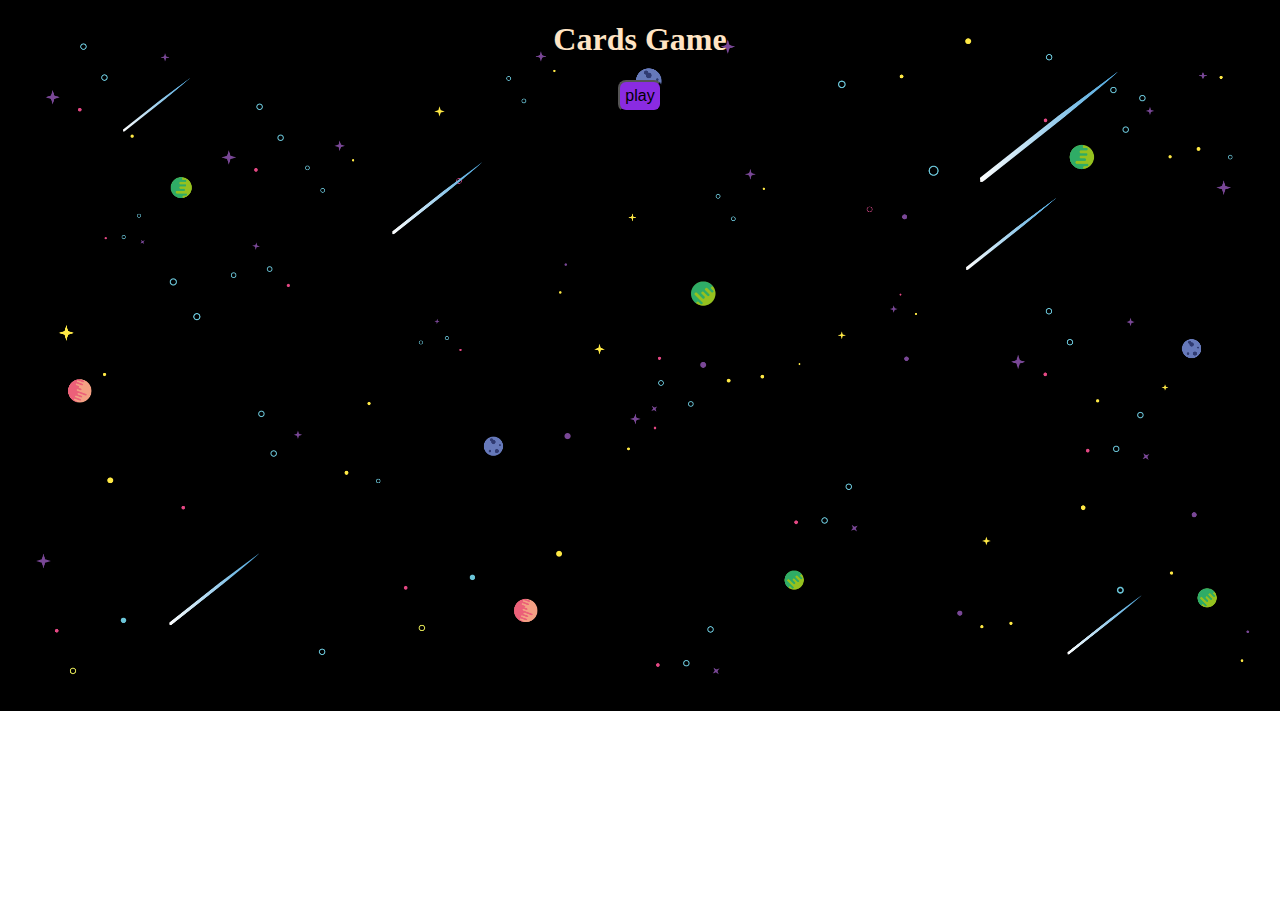
<file: Game cards/pagina/index.html>
<!DOCTYPE html>
<html lang="en">
<head>
    <meta charset="UTF-8">
    <meta name="viewport" content="width=device-width, initial-scale=1.0">
    <link rel="stylesheet" href="../css/login.css">
    <title>Cards Games</title>
</head>
<body>
    <form class="login.form" onsubmit="return redirectToGamePage()">
        <div class="login_header">
            <h1>Cards Game</h1>
        </div>
        <button type="submit" class="login_button">play</button>
    </form>

    <script>
        function redirectToGamePage() {
            window.location.href = "jogo.html";
            return false; // Impede o envio do formulário
        }
    </script>
</body>
</html>
</file>
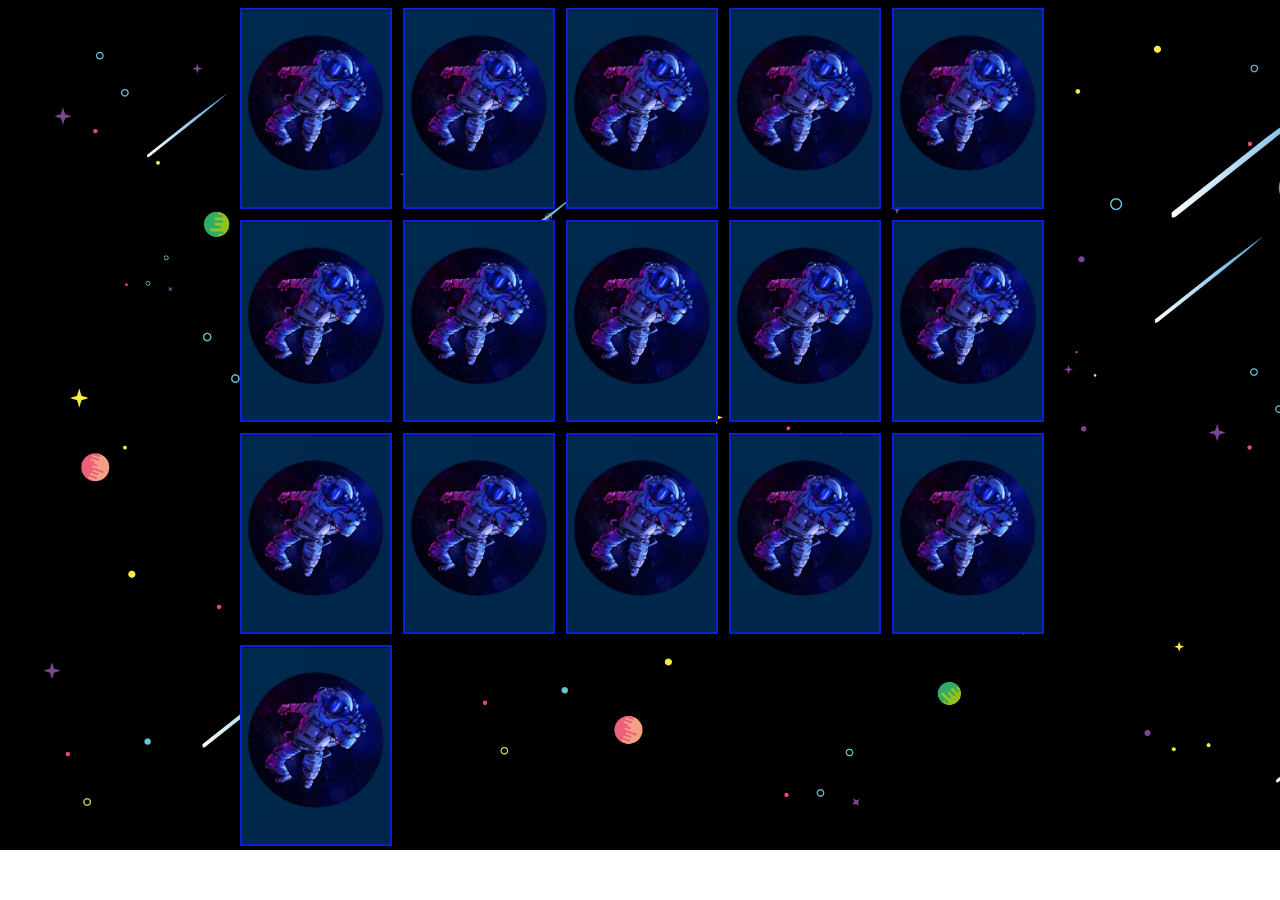
<file: Game cards/pagina/jogo.html>
<!DOCTYPE html>
<html lang="en">
<head>
    <meta charset="UTF-8">
    <meta name="viewport" content="width=device-width, initial-scale=1.0">
   
    <link rel="stylesheet" href="../css/game.css">
    <script defer src="../JS/game.js"></script>

    <title>Cards Games</title>
</head>
<body>
  <div class="grid">

    <div class="card">
       <div class="face from"></div>
       <div class="face back"></div>
    </div>
  </div>
</body>
</html>
</file>
<file: Game cards/css/login.css>
body{
    text-align: center;
    background-image:url(../IMG/galaxia.png);
    background-repeat: no-repeat;
    background-size: cover;
}

.login_button{
    background-color: blueviolet;
    padding: 5px;
    border-radius: 8px;
    font-size: 1em;
}
.login_header{
    color: bisque;
    
}
</file>
<file: Game cards/css/game.css>
body{
    text-align: center;
    background-image:url(../IMG/galaxia.png);
    background-repeat: no-repeat;
    background-size: cover;
}

.grid{
    display: grid;
    width: 100%;
    max-width: 800px;
    grid-template-columns: repeat(5, 1fr);
    gap: 15px;
    margin: 0 auto;
    }
    .card{
        aspect-ratio: 3/4;
        width: 100%;
        border-radius: 5px;
        background-color: rgb(34, 11, 165);
        position: relative;
        transition: all 400ms ease;
        transform-style:preserve-3d ;
    }
    .face{
    width: 100px;
    height: 100px;
    position: absolute;
    padding-bottom: 133.333%;
    background-size: cover;
    width: 100%;
    height: 0%;
    border: 2px solid #0a1fda;
    }
    .from{
    transform: rotateY(180deg);
    background-image: url(../IMG/terra.jpg);

    }
    .back{
    background-image:url(../IMG/carta.jpg);
    backface-visibility: hidden;
    }
    
    .card:hover{
        transform: rotateY(180deg);
    }
</file>
